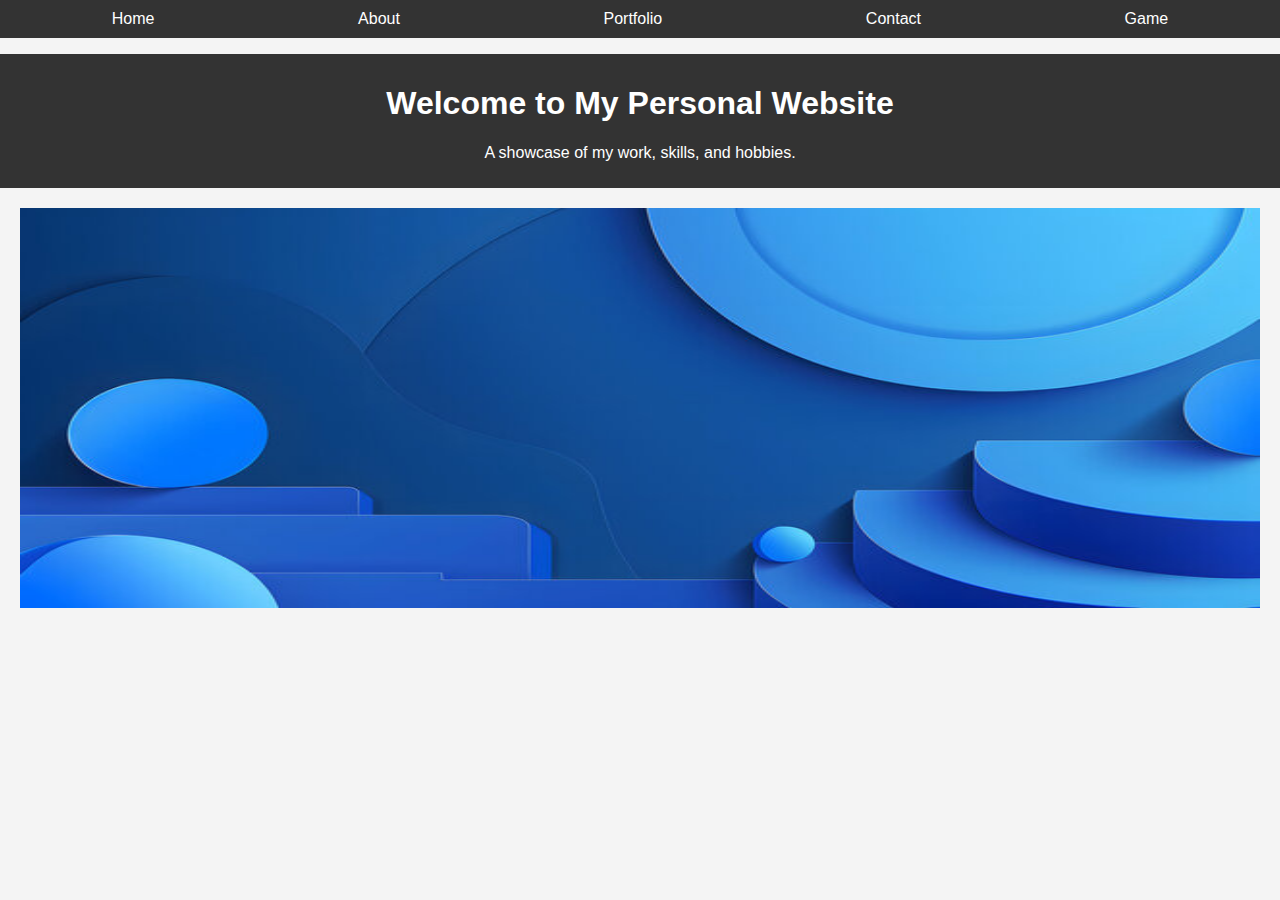
<file: website/index.html>
<nav>
    <ul>
      <li><a href="index.html">Home</a></li>
      <li><a href="about.html">About</a></li>
      <li><a href="portfolio.html">Portfolio</a></li>
      <li><a href="contact.html">Contact</a></li>
      <li><a href="game.html">Game</a></li>
    </ul>
  </nav>
  <!DOCTYPE html>
  <html lang="en">
  <head>
    <meta charset="UTF-8">
    <meta name="viewport" content="width=device-width, initial-scale=1.0">
    <title>Home</title>
    <link rel="stylesheet" href="style.css">
  </head>
  <body>
    <header>
      <h1>Welcome to My Personal Website</h1>
      <p>A showcase of my work, skills, and hobbies.</p>
    </header>
    <section>
      <img src="images/hero.jpg" alt="hero" style="width:100%;max-height:400px;">
    </section>
  </body>
  </html>
</file>
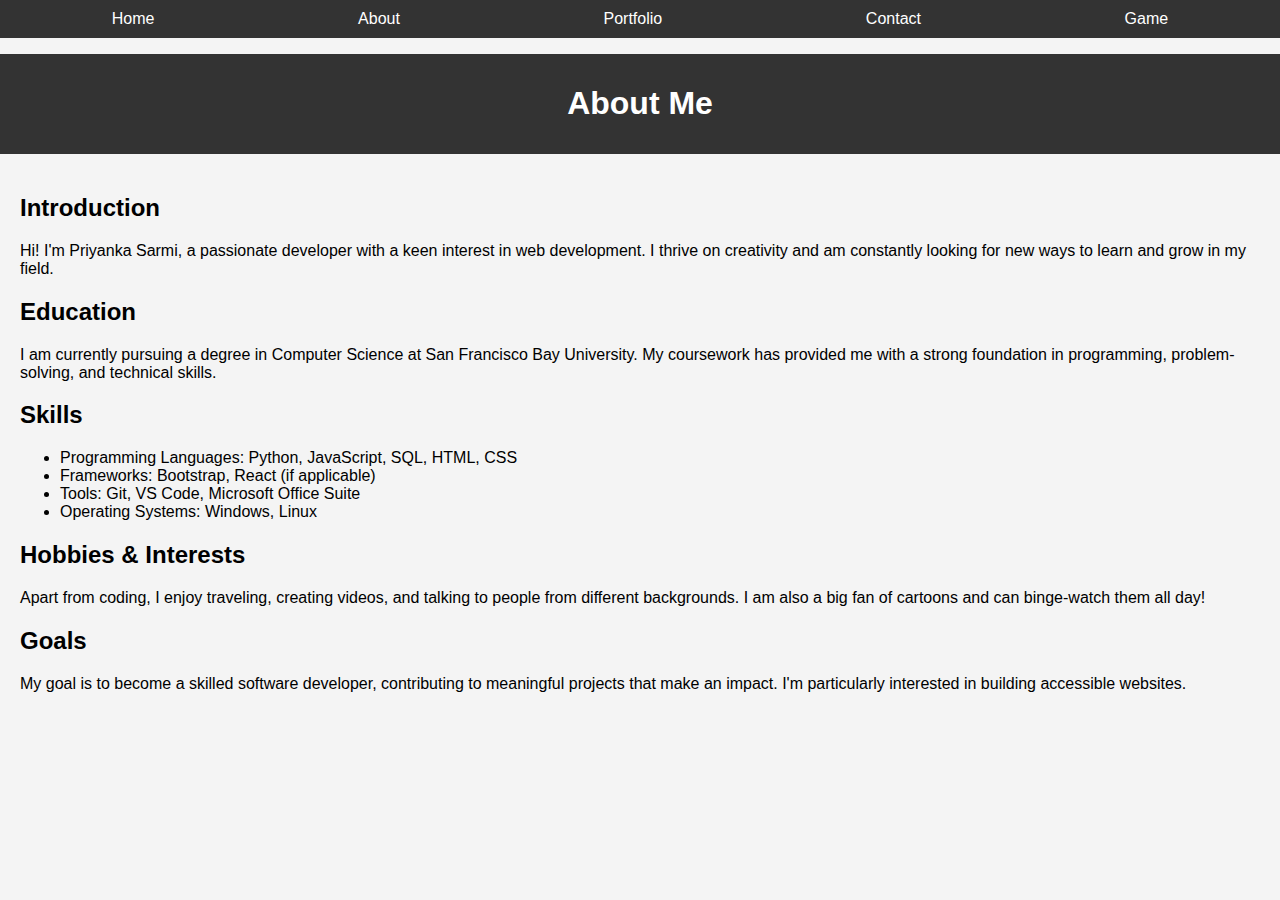
<file: website/about.html>
<nav>
    <ul>
      <li><a href="index.html">Home</a></li>
      <li><a href="about.html">About</a></li>
      <li><a href="portfolio.html">Portfolio</a></li>
      <li><a href="contact.html">Contact</a></li>
      <li><a href="game.html">Game</a></li>
    </ul>
  </nav>
  <!DOCTYPE html>
<html lang="en">
<head>
  <meta charset="UTF-8">
  <meta name="viewport" content="width=device-width, initial-scale=1.0">
  <title>About Me</title>
  <link rel="stylesheet" href="style.css">
</head>
<body>
  <header>
    <h1>About Me</h1>
  </header>
  <section class="about-section">
    <h2>Introduction</h2>
    <p>Hi! I'm Priyanka Sarmi, a passionate developer with a keen interest in web development. I thrive on creativity and am constantly looking for new ways to learn and grow in my field.</p>
    
    <h2>Education</h2>
    <p>I am currently pursuing a degree in Computer Science at San Francisco Bay University. My coursework has provided me with a strong foundation in programming, problem-solving, and technical skills.</p>
    
    <h2>Skills</h2>
    <ul>
      <li>Programming Languages: Python, JavaScript, SQL, HTML, CSS</li>
      <li>Frameworks: Bootstrap, React (if applicable)</li>
      <li>Tools: Git, VS Code, Microsoft Office Suite</li>
      <li>Operating Systems: Windows, Linux</li>
    </ul>
    
    <h2>Hobbies & Interests</h2>
    <p>Apart from coding, I enjoy traveling, creating videos, and talking to people from different backgrounds. I am also a big fan of cartoons and can binge-watch them all day!</p>
    
    <h2>Goals</h2>
    <p>My goal is to become a skilled software developer, contributing to meaningful projects that make an impact. I'm particularly interested in building accessible websites.</p>
  </section>
</body>
</html>
</file>
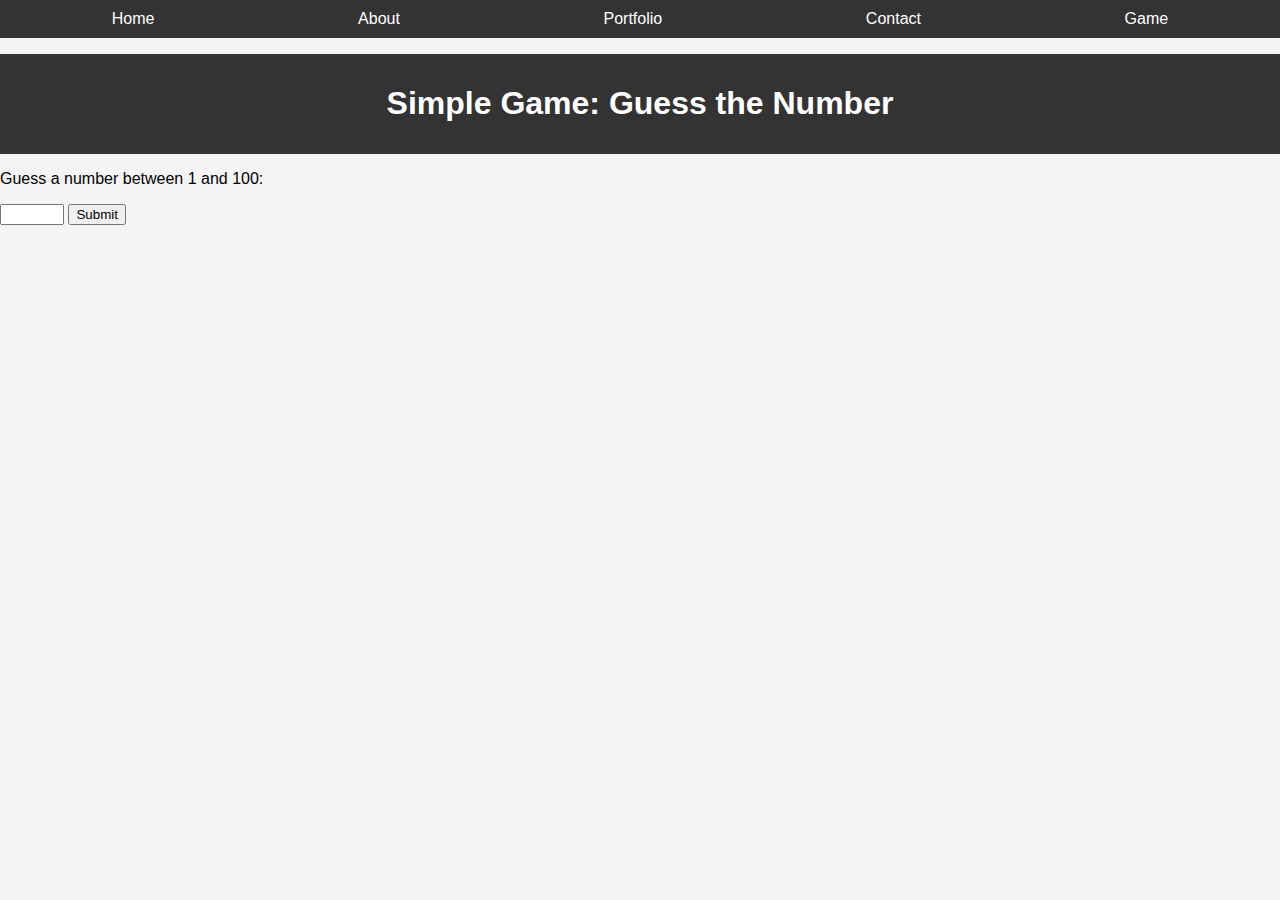
<file: website/game.html>
<nav>
    <ul>
      <li><a href="index.html">Home</a></li>
      <li><a href="about.html">About</a></li>
      <li><a href="portfolio.html">Portfolio</a></li>
      <li><a href="contact.html">Contact</a></li>
      <li><a href="game.html">Game</a></li>
    </ul>
  </nav>
  <!DOCTYPE html>
  <html lang="en">
  <head>
    <meta charset="UTF-8">
    <meta name="viewport" content="width=device-width, initial-scale=1.0">
    <title>Game</title>
    <link rel="stylesheet" href="style.css">
  </head>
  <body>
    <header>
      <h1>Simple Game: Guess the Number</h1>
    </header>
    <div id="game-container">
      <p>Guess a number between 1 and 100:</p>
      <input type="number" id="guess-input" min="1" max="100">
      <button onclick="checkGuess()">Submit</button>
      <p id="result"></p>
    </div>
    <script src="script.js"></script>
  </body>
  </html>
</file>
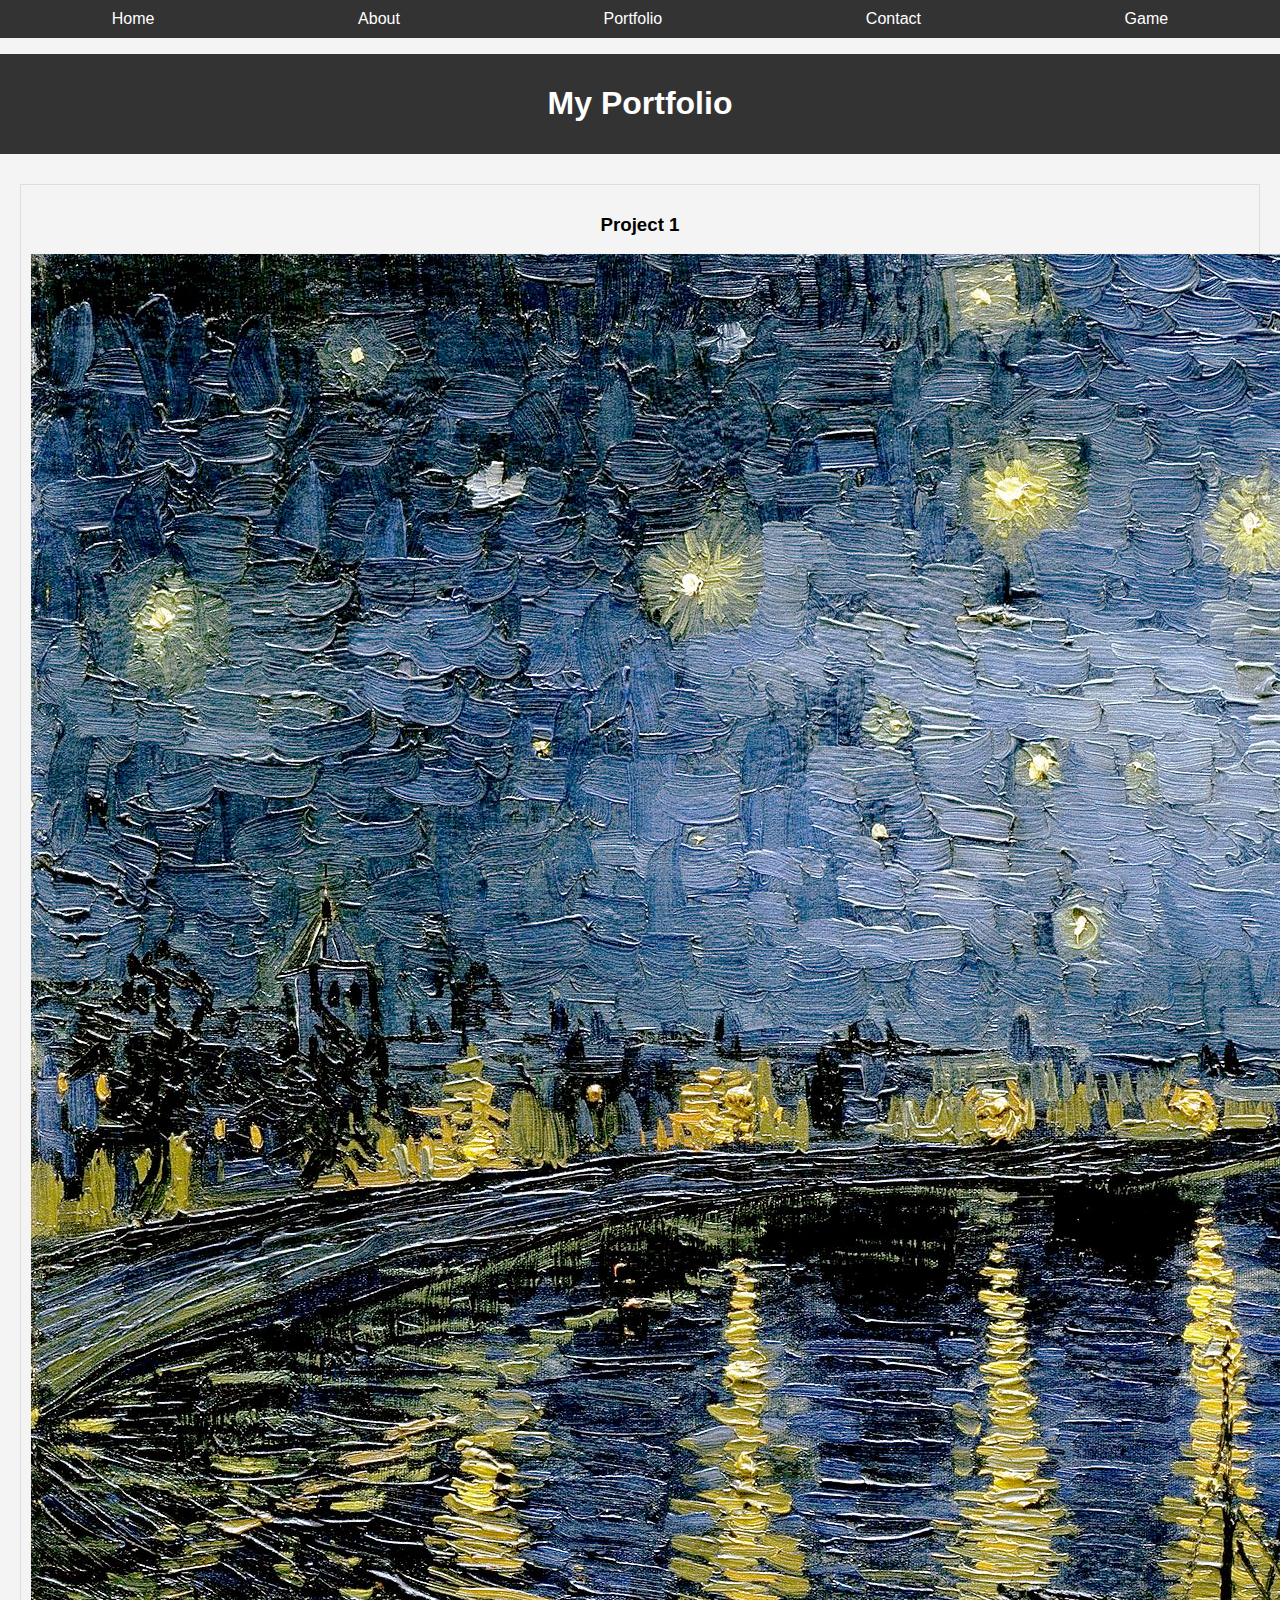
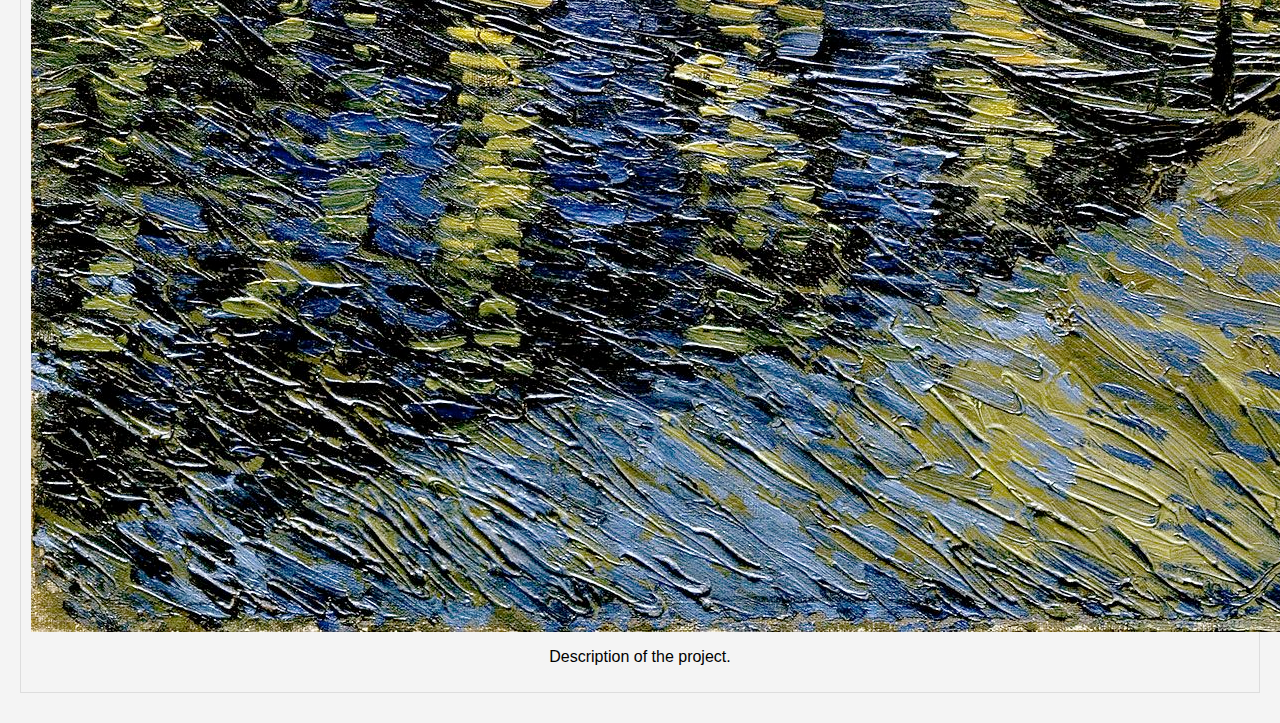
<file: website/portfolio.html>
<nav>
    <ul>
      <li><a href="index.html">Home</a></li>
      <li><a href="about.html">About</a></li>
      <li><a href="portfolio.html">Portfolio</a></li>
      <li><a href="contact.html">Contact</a></li>
      <li><a href="game.html">Game</a></li>
    </ul>
  </nav>
  <!DOCTYPE html>
  <html lang="en">
  <head>
    <meta charset="UTF-8">
    <meta name="viewport" content="width=device-width, initial-scale=1.0">
    <title>Portfolio</title>
    <link rel="stylesheet" href="style.css">
  </head>
  <body>
    <header>
      <h1>My Portfolio</h1>
    </header>
    <section>
      <div class="project">
        <h3>Project 1</h3>
        <img src="images/Project_2.jpg" alt="Project Thumbnail">
        <p>Description of the project.</p>
      </div>
    </section>
  </body>
  </html>
</file>
<file: website/style.css>
nav ul {
    display: flex;
    list-style: none;
    background-color: #333;
    padding: 10px;
    justify-content: space-around;
  }
  
  nav ul li a {
    color: white;
    text-decoration: none;
    padding: 10px 20px;
  }
  
  nav ul li a:hover {
    background-color: #575757;
    border-radius: 5px;
  }
  body {
    font-family: Arial, sans-serif;
    margin: 0;
    padding: 0;
    background-color: #f4f4f4;
  }
  
  header {
    background: #333;
    color: #fff;
    padding: 10px 0;
    text-align: center;
  }
  
  section {
    padding: 20px;
  }
  
  .project {
    border: 1px solid #ddd;
    padding: 10px;
    margin: 10px 0;
    text-align: center;
  }
</file>
